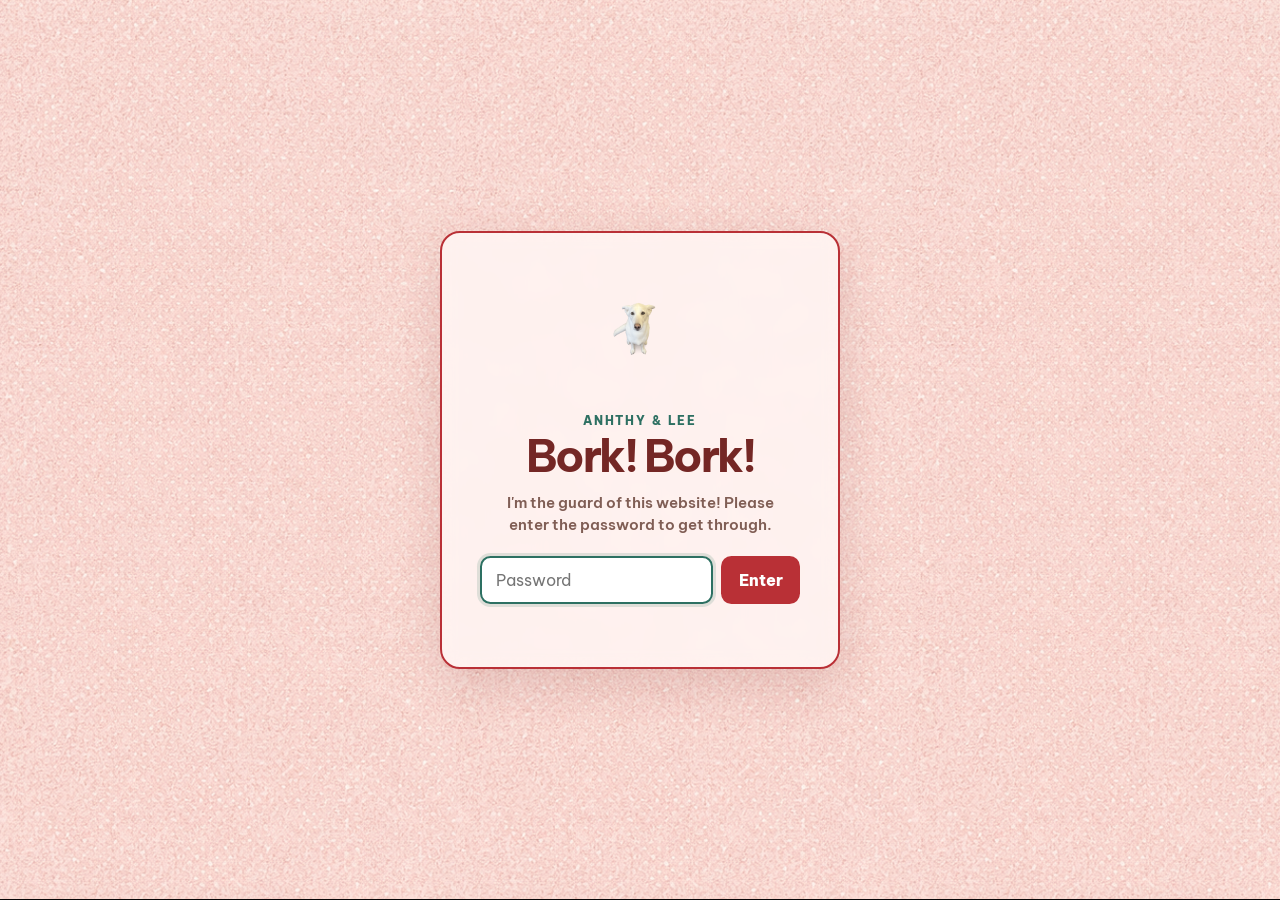
<file: index.html>
<!doctype html>
<html lang="en" class="is-locked">
  <head>
    <meta charset="UTF-8" />
    <meta name="viewport" content="width=device-width, initial-scale=1.0, viewport-fit=cover" />
    <meta name="theme-color" content="#f2d1cd" />
    <meta name="description" content="Save the date for Anhthy and Lee's wedding weekend." />
    <meta name="robots" content="noindex, nofollow" />
    <title>Anhthy &amp; Lee — Save the Date</title>
    <link rel="icon" type="image/png" href="assets/luna.png" />
    <link rel="preconnect" href="https://fonts.googleapis.com" />
    <link rel="preconnect" href="https://fonts.gstatic.com" crossorigin />
    <link
      href="https://fonts.googleapis.com/css2?family=Allura&amp;family=Be+Vietnam+Pro:ital,wght@0,500;0,600;0,700;0,800;1,700&amp;family=Noto+Sans+SC:wght@500;700;800&amp;display=swap"
      rel="stylesheet"
    />
    <link rel="stylesheet" href="styles.css?v=20260816-40" />
    <script src="site-content.js?v=20260816-12" defer></script>
    <script src="script.js?v=20260816-11" defer></script>
  </head>
  <body>
    <div class="password-gate" id="password-gate" role="dialog" aria-modal="true" aria-labelledby="password-title">
      <form class="password-card" id="password-form" novalidate>
        <img class="password-card__luna" src="assets/luna.png" alt="Luna" />
        <p class="password-card__eyebrow">Anhthy &amp; Lee</p>
        <h1 id="password-title">Bork! Bork!</h1>
        <p class="password-card__hint" id="password-hint">I'm the guard of this website! Please enter the password to get through.</p>

        <label class="visually-hidden" for="guest-password">Guest password</label>
        <div class="password-control">
          <input
            id="guest-password"
            name="password"
            type="password"
            autocomplete="current-password"
            autocapitalize="none"
            spellcheck="false"
            aria-describedby="password-hint password-error"
            placeholder="Password"
            required
          />
          <button type="submit">Enter</button>
        </div>
        <p class="password-error" id="password-error" aria-live="polite"></p>
      </form>
    </div>

    <main class="invite-page" id="main-content" aria-hidden="true" inert>
      <nav class="site-menu" aria-label="Wedding website navigation">
        <button class="site-menu__toggle" type="button" aria-expanded="false" aria-controls="site-menu-panel">
          <span></span><span></span><span></span>
          <span class="visually-hidden">Open menu</span>
        </button>
        <div class="site-menu__panel" id="site-menu-panel" hidden>
          <a href="schedule.html">Weekend</a>
          <div class="site-menu__coming-soon" aria-disabled="true">
            <span>RSVP</span>
            <small>Coming soon</small>
          </div>
        </div>
      </nav>
      <section class="invitation" aria-labelledby="invitation-title">
        <h1 class="visually-hidden" id="invitation-title">Anhthy and Lee's wedding invitation</h1>
        <img
          class="invitation__art"
          src="assets/invite-outpainted-v1.png"
          alt="Illustrated invitation for Anhthy and Lee's Memorial Day weekend wedding in Northern Virginia on a wide pink paper backdrop."
        />
      </section>
    </main>
  </body>
</html>
</file>
<file: styles.css>
:root {
  --paper: #f7cfce;
  --ink: #742725;
  --vermilion: #b93036;
  --jade: #2d7062;
  --line: rgba(116, 39, 37, 0.2);
  --sans: "Be Vietnam Pro", "Noto Sans SC", "Helvetica Neue", Arial, sans-serif;
  --luna-cursor: url("assets/luna-cursor-bordered.svg") 25 18;
}

* { box-sizing: border-box; }

html, body {
  min-width: 320px;
  width: 100%;
  height: 100%;
  min-height: 100%;
  margin: 0;
  overflow: hidden;
}

html {
  background-color: var(--paper);
  background-image: url("assets/invite-paper-exact-strip.png");
  background-repeat: repeat;
  background-position: top left;
  background-size: auto 100vh;
  background-size: auto 100dvh;
}

html, body, a, button { cursor: var(--luna-cursor), auto; }

body {
  position: relative;
  isolation: isolate;
  min-height: 0;
  color: var(--ink);
  background-color: var(--paper);
  background-image: url("assets/invite-paper-exact-strip.png");
  background-repeat: repeat;
  background-position: center top;
  background-size: auto 100vh;
  background-size: auto 100dvh;
  font-family: var(--sans);
}

body::before {
  position: fixed;
  z-index: -1;
  inset: -2px;
  content: "";
  pointer-events: none;
  background-color: var(--paper);
  background-image: url("assets/invite-paper-exact-strip.png");
  background-repeat: repeat;
  background-position: center;
  background-size: auto 100%;
}

html.is-locked,
html.is-locked body {
  overflow: hidden;
}

.is-locked .invite-page,
.is-locked .schedule-page,
.is-locked .skip-link {
  visibility: hidden;
}

.password-gate {
  position: fixed;
  z-index: 1000;
  inset: 0;
  display: grid;
  overflow: auto;
  place-items: center;
  padding: 1.25rem;
  background-color: var(--paper);
  background-image: url("assets/invite-paper-exact-strip.png");
  background-repeat: repeat-x;
  background-position: top left;
  background-size: auto 100vh;
  background-size: auto 100dvh;
}

.password-gate[hidden] { display: none; }

.password-card {
  width: min(25rem, 100%);
  padding: clamp(1.5rem, 5vw, 2.35rem);
  text-align: center;
  background: rgba(255, 245, 243, 0.88);
  border: 2px solid var(--vermilion);
  border-radius: 1.25rem;
  box-shadow: 0 1rem 3rem rgba(116, 39, 37, 0.16);
  backdrop-filter: blur(8px);
}

.password-card__luna {
  display: block;
  width: 6.25rem;
  height: 8rem;
  margin: 0 auto 0.9rem;
  object-fit: contain;
  object-position: center;
  border: 0;
  border-radius: 0;
  box-shadow: none;
}

.password-card__eyebrow {
  margin: 0 0 0.35rem;
  color: var(--jade);
  font-size: 0.72rem;
  font-weight: 800;
  letter-spacing: 0.16em;
  text-transform: uppercase;
}

.password-card h1 {
  margin: 0;
  color: var(--ink);
  font-size: clamp(2rem, 8vw, 2.8rem);
  letter-spacing: -0.055em;
  line-height: 1;
}

.password-card__hint {
  max-width: 18rem;
  margin: 0.85rem auto 1.25rem;
  color: #805e55;
  font-size: 0.92rem;
  font-weight: 600;
  line-height: 1.5;
}

.password-control {
  display: grid;
  grid-template-columns: minmax(0, 1fr) auto;
  gap: 0.5rem;
}

.password-control input,
.password-control button {
  min-height: 3rem;
  font: inherit;
  border-radius: 0.65rem;
}

.password-control input {
  width: 100%;
  min-width: 0;
  padding: 0.75rem 0.9rem;
  color: var(--ink);
  background: #fff;
  border: 2px solid rgba(116, 39, 37, 0.25);
  outline: 0;
}

.password-control input:focus {
  border-color: var(--jade);
  box-shadow: 0 0 0 3px rgba(45, 112, 98, 0.15);
}

.password-control input[aria-invalid="true"] {
  border-color: var(--vermilion);
}

.password-control button {
  padding: 0.75rem 1.1rem;
  color: #fff;
  background: var(--vermilion);
  border: 0;
  font-weight: 800;
}

.password-control button:hover { background: #9f272d; }

.password-error {
  min-height: 1.3em;
  margin: 0.55rem 0 0;
  color: var(--vermilion);
  font-size: 0.8rem;
  font-weight: 700;
}

.skip-link {
  position: fixed;
  z-index: 10;
  top: 1rem;
  left: 1rem;
  padding: 0.7rem 0.95rem;
  color: #fff;
  background: var(--ink);
  transform: translateY(-180%);
}

.skip-link:focus { transform: translateY(0); }

.invite-page {
  position: relative;
  display: grid;
  grid-template-rows: minmax(0, 1fr);
  width: 100%;
  height: 100vh;
  height: 100dvh;
  min-height: 0;
  margin: 0 auto;
  overflow: hidden;
  background: transparent;
}

.invitation {
  display: grid;
  min-width: 0;
  min-height: 0;
  overflow: hidden;
  place-items: center;
  padding: 0;
  background: transparent;
  border: 0;
}

.invitation__art {
  display: block;
  width: auto;
  max-width: 100%;
  height: auto;
  max-height: 100%;
  margin: 0;
  object-fit: contain;
  object-position: center;
  border: 0;
  clip-path: none;
}

.schedule-cta {
  position: absolute;
  z-index: 2;
  bottom: max(0.8rem, env(safe-area-inset-bottom));
  left: 50%;
  padding: 0.55rem 0.9rem;
  color: #fff;
  background: var(--vermilion);
  border: 2px solid rgba(255, 255, 255, 0.82);
  border-radius: 999px;
  box-shadow: 0 0.35rem 1rem rgba(116, 39, 37, 0.2);
  font-size: 0.72rem;
  font-weight: 800;
  letter-spacing: 0.04em;
  line-height: 1;
  text-decoration: none;
  transform: translateX(-50%);
}

.schedule-cta:hover,
.schedule-cta:focus-visible {
  background: #9f272d;
  outline: 3px solid rgba(45, 112, 98, 0.4);
  outline-offset: 2px;
}

.weekend-plan {
  position: relative;
  display: grid;
  min-height: 0;
  margin: 0;
  padding: clamp(0.25rem, 0.6dvh, 0.45rem) 0;
  overflow: hidden;
  background: transparent;
  border: 0;
  box-shadow: none;
}

.schedule-page {
  display: grid;
  grid-template-rows: auto minmax(0, 1fr);
  width: 100%;
  height: 100vh;
  height: 100dvh;
  min-height: 0;
  padding: clamp(0.7rem, 2vw, 1.25rem);
  overflow: hidden;
  background: transparent;
}

.schedule-back {
  z-index: 1;
  justify-self: start;
  padding: 0.55rem 0.8rem;
  color: var(--ink);
  font-size: 0.78rem;
  font-weight: 800;
  text-decoration: none;
  background: rgba(255, 245, 243, 0.72);
  border: 1px solid rgba(116, 39, 37, 0.22);
  border-radius: 999px;
}

.schedule-back:hover,
.schedule-back:focus-visible {
  color: #fff;
  background: var(--vermilion);
  outline: 0;
}

.schedule-page .weekend-plan {
  place-items: center;
  width: 100%;
  height: 100%;
  padding: 0;
}

.schedule-page .schedule-list {
  grid-template-columns: minmax(0, 1fr);
  grid-template-rows: repeat(4, auto);
  gap: clamp(0.5rem, 1.2dvh, 0.8rem);
  width: min(680px, 100%);
  height: auto;
}

.schedule-page .schedule-item {
  grid-template-columns: 54px minmax(0, 1fr);
  gap: 0.25rem 0.75rem;
  padding: clamp(0.5rem, 1.1dvh, 0.8rem) 0.65rem;
}

.schedule-page .schedule-date {
  width: 54px;
  height: 62px;
  background: linear-gradient(to bottom, var(--vermilion) 0 22px, #fff 22px 100%);
}

.schedule-page .schedule-date::before {
  top: -6px;
  left: 9px;
  width: 5px;
  height: 11px;
  box-shadow: 30px 0 #2e2c2d;
}

.schedule-page .schedule-date::after {
  inset: 22px 0 auto;
}

.schedule-page .schedule-date__day {
  top: 6px;
  font-size: 0.55rem;
}

.schedule-page .schedule-date__number {
  top: 27px;
  font-size: 1.65rem;
}

.schedule-page .schedule-time {
  font-size: clamp(0.64rem, 1.2vw, 0.74rem);
}

.schedule-page .schedule-copy h3 {
  font-size: clamp(0.8rem, 1.6vw, 1rem);
}

.schedule-page .schedule-copy p {
  font-size: clamp(0.62rem, 1.15vw, 0.74rem);
}

.invite-page,
.invitation,
.weekend-plan,
.schedule-list {
  outline: 0;
  border: 0 !important;
  box-shadow: none;
}

.schedule-list {
  display: grid;
  grid-template-columns: repeat(4, minmax(0, 1fr));
  align-items: stretch;
  width: min(760px, calc(100% - 1.5rem));
  height: 100%;
  max-width: none;
  padding: 0;
  margin: 0 auto;
  list-style: none;
}

.schedule-item {
  display: grid;
  grid-template-columns: 39px minmax(0, 1fr);
  grid-template-rows: auto auto;
  gap: 0.18rem 0.48rem;
  align-content: center;
  align-items: start;
  min-width: 0;
  padding: 0.42rem clamp(0.25rem, 0.45vw, 0.45rem);
  border: 0 !important;
  outline: 0;
  box-shadow: none;
}

.schedule-item + .schedule-item { border-left: 0 !important; }

.schedule-item::before,
.schedule-item::after {
  display: none;
  content: none;
}

.schedule-date {
  position: relative;
  grid-row: span 2;
  display: block;
  width: 39px;
  height: 45px;
  margin-top: 0.1rem;
  color: #fff;
  background: linear-gradient(to bottom, var(--vermilion) 0 17px, #fff 17px 100%);
  border: 1px solid rgba(116, 39, 37, 0.62);
  border-radius: 3px;
}

.schedule-date::before {
  position: absolute;
  z-index: 2;
  top: -5px;
  left: 7px;
  width: 4px;
  height: 9px;
  content: "";
  background: #2e2c2d;
  border-radius: 99px;
  box-shadow: 21px 0 #2e2c2d;
}

.schedule-date::after {
  position: absolute;
  inset: 17px 0 auto;
  content: "";
  border-top: 1px solid rgba(116, 39, 37, 0.32);
}

.schedule-date__day, .schedule-date__number {
  position: absolute;
  z-index: 1;
  left: 0;
  width: 100%;
  text-align: center;
}

.schedule-date__day {
  top: 4px;
  font-size: 0.43rem;
  font-weight: 800;
  letter-spacing: 0.08em;
  line-height: 1;
}

.schedule-date__number {
  top: 19px;
  margin: 0;
  color: #302d2d;
  font-size: 1.22rem;
  font-weight: 700;
  letter-spacing: -0.04em;
  line-height: 1;
}

.schedule-time {
  grid-column: 2;
  align-self: end;
  margin: 0.12rem 0 0;
  color: var(--jade);
  font-size: clamp(0.52rem, 0.62vw, 0.59rem);
  font-weight: 800;
  letter-spacing: 0.08em;
  line-height: 1.1;
  text-transform: uppercase;
}

.schedule-copy { grid-column: 2; min-width: 0; }

.schedule-copy h3 {
  margin: 0;
  font-size: clamp(0.66rem, 0.82vw, 0.8rem);
  font-weight: 800;
  letter-spacing: -0.045em;
  line-height: 1.1;
}

.schedule-copy p {
  margin: 0.22rem 0 0;
  color: #805e55;
  font-size: clamp(0.5rem, 0.6vw, 0.58rem);
  font-weight: 600;
  line-height: 1.35;
}

.visually-hidden {
  position: absolute;
  width: 1px;
  height: 1px;
  padding: 0;
  margin: -1px;
  overflow: hidden;
  clip: rect(0, 0, 0, 0);
  white-space: nowrap;
  border: 0;
}

@media (max-width: 760px) {
  .invite-page {
    grid-template-rows: auto auto;
    align-content: center;
    row-gap: 0.35rem;
    width: 100%;
    height: 100vh;
    height: 100dvh;
    min-height: 0;
  }

  .invitation {
    width: 100%;
    min-height: 0;
    aspect-ratio: 660 / 947;
    place-self: center;
  }

  .invitation__art {
    width: 100%;
    max-width: none;
    height: 100%;
    max-height: none;
    margin: 0;
    object-fit: cover;
    object-position: center;
    clip-path: none;
  }

  .schedule-cta {
    position: static;
    justify-self: center;
    margin: 0 0 max(0.65rem, env(safe-area-inset-bottom));
    transform: none;
  }

  .weekend-plan {
    min-height: 0;
    margin: 0;
    padding: 0.25rem 0.3rem max(0.35rem, env(safe-area-inset-bottom));
  }

  .schedule-page {
    padding: 0.6rem;
  }

  .schedule-page .weekend-plan {
    padding: 0.25rem 0 max(0.35rem, env(safe-area-inset-bottom));
  }

  .schedule-page .schedule-list {
    grid-template-columns: minmax(0, 1fr);
    grid-template-rows: repeat(4, auto);
    gap: 0.45rem;
    height: auto;
  }

  .password-control { grid-template-columns: 1fr; }

  .schedule-list {
    grid-template-columns: repeat(2, minmax(0, 1fr));
    grid-auto-rows: minmax(0, 1fr);
    gap: 0.2rem 0.3rem;
    width: 100%;
    height: 100%;
  }

  .schedule-item {
    align-content: center;
    padding: 0.4rem 0.18rem;
  }

  .schedule-time { font-size: clamp(0.52rem, 2.7vw, 0.62rem); }
  .schedule-copy h3 { font-size: clamp(0.65rem, 3vw, 0.78rem); }
  .schedule-copy p { font-size: clamp(0.5rem, 2.4vw, 0.6rem); }
  .schedule-item:nth-child(odd) { border-left: 0; }
  .schedule-item:nth-child(n + 3) { border-top: 0; }
}

/* Unified illustrated weekend schedule */
body[data-page="schedule"] {
  min-height: 100vh;
  min-height: 100dvh;
  overflow-x: hidden;
  overflow-y: auto;
  background: transparent !important;
}

body[data-page="schedule"]::before {
  background-size: auto 100vh;
  background-size: auto 100dvh;
}

body[data-page="schedule"] .schedule-page {
  position: relative;
  display: block;
  width: 100%;
  min-height: 100vh;
  min-height: 100dvh;
  height: auto;
  padding: clamp(5.5rem, 8vw, 7.5rem) clamp(1rem, 4vw, 4rem) clamp(3rem, 7vw, 6rem);
  overflow: visible;
  background: transparent !important;
}

body[data-page="schedule"] .schedule-back {
  position: absolute;
  z-index: 2;
  top: max(1.15rem, env(safe-area-inset-top));
  left: max(1rem, env(safe-area-inset-left));
}

body[data-page="schedule"] .weekend-plan {
  display: block;
  width: min(74rem, 100%);
  height: auto;
  min-height: 0;
  margin: 0 auto;
  padding: 0;
  overflow: visible;
  background: transparent !important;
  border: 0;
  border-radius: 0;
  box-shadow: none;
}

body[data-page="schedule"] .schedule-heading {
  width: 100%;
  margin: 0 auto clamp(2.6rem, 5vw, 4.25rem);
  text-align: center;
}

body[data-page="schedule"] .schedule-heading p {
  margin: 0 0 0.4rem;
  color: var(--jade);
  font-size: clamp(0.68rem, 1vw, 0.82rem);
  font-weight: 800;
  letter-spacing: 0.22em;
  text-transform: uppercase;
}

body[data-page="schedule"] .schedule-heading h2 {
  margin: 0;
  font-family: "Allura", cursive;
  font-size: clamp(4rem, 8vw, 7rem);
  font-weight: 400;
  line-height: 0.82;
}

body[data-page="schedule"] .schedule-heading-art {
  display: block;
  width: min(32rem, 88vw);
  height: auto;
  margin: 0 auto;
}

body[data-page="schedule"] .schedule-list {
  display: grid !important;
  grid-template-columns: minmax(0, 1fr) minmax(0, 1.65fr) minmax(0, 1fr) !important;
  grid-template-rows: auto !important;
  align-items: start;
  gap: clamp(2rem, 4.5vw, 4.5rem) !important;
  width: 100% !important;
  height: auto !important;
  margin: 0;
  padding: 0;
  list-style: none;
}

body[data-page="schedule"] .schedule-item,
body[data-page="schedule"] .schedule-item + .schedule-item {
  display: flex !important;
  flex-direction: column;
  align-items: center;
  min-width: 0;
  padding: 0 !important;
  text-align: center;
  background: transparent !important;
  border: 0 !important;
  border-radius: 0;
  box-shadow: none;
}

body[data-page="schedule"] .schedule-date-label {
  margin: 0 0 clamp(1.1rem, 2vw, 1.7rem);
  color: var(--jade);
  font-size: clamp(0.72rem, 1vw, 0.88rem);
  font-weight: 800;
  letter-spacing: 0.18em;
  text-transform: uppercase;
}

body[data-page="schedule"] .schedule-copy {
  display: grid;
  grid-template-columns: minmax(0, 1fr);
  gap: clamp(2.2rem, 4vw, 3.5rem);
  width: 100%;
}

body[data-page="schedule"] .schedule-item--double .schedule-copy,
body[data-page="schedule"] .schedule-item:has(.schedule-slot + .schedule-slot) .schedule-copy {
  grid-template-columns: repeat(2, minmax(0, 1fr));
  gap: clamp(1.75rem, 4vw, 4rem);
}

body[data-page="schedule"] .schedule-slot,
body[data-page="schedule"] .schedule-slot + .schedule-slot {
  display: flex;
  flex-direction: column;
  align-items: center;
  min-width: 0;
  padding: 0;
  border: 0 !important;
}

body[data-page="schedule"] .schedule-graphic {
  display: block;
  width: clamp(5rem, 8vw, 7.2rem);
  height: clamp(4.8rem, 7vw, 6.5rem);
  margin: 0 auto 0.8rem;
  filter: brightness(0) saturate(100%) invert(23%) sepia(47%) saturate(2699%) hue-rotate(330deg) brightness(91%) contrast(88%);
  object-fit: contain;
}

body[data-page="schedule"] .schedule-graphic--wide {
  width: clamp(6.5rem, 11vw, 9.5rem);
}

body[data-page="schedule"] .schedule-graphic--lanterns {
  width: clamp(4.3rem, 6.5vw, 5.8rem);
}

body[data-page="schedule"] .schedule-time {
  margin: 0 0 0.3rem;
  color: var(--jade);
  font-size: clamp(0.67rem, 0.9vw, 0.8rem);
  font-weight: 800;
  letter-spacing: 0.16em;
  text-transform: uppercase;
}

body[data-page="schedule"] .schedule-daypart {
  margin: 0 0 0.2rem;
  color: #c79612;
  font-size: clamp(0.62rem, 0.78vw, 0.72rem);
  font-weight: 800;
  letter-spacing: 0.17em;
  text-transform: uppercase;
}

body[data-page="schedule"] .schedule-copy .schedule-event-title {
  display: grid;
  height: clamp(4rem, 4.4vw, 4.5rem);
  min-height: 0;
  margin: 0;
  place-items: end center;
  color: var(--ink);
  font-family: "Allura", cursive;
  font-size: clamp(2.7rem, 4.5vw, 4.75rem);
  font-weight: 400;
  line-height: 0.9;
}

body[data-page="schedule"] .schedule-event-title-art {
  display: block;
  width: var(--schedule-title-width, 18.2rem);
  max-width: 100%;
  height: auto;
  max-height: none;
  margin: 0 auto;
  object-fit: contain;
  object-position: center bottom;
  align-self: end;
}

body[data-page="schedule"] .schedule-graphic-link {
  display: block;
  width: fit-content;
  margin: 0 auto;
  color: inherit;
}

/*
 * These wordmarks were exported with different canvas heights. Giving them the
 * same CSS height made the shorter exports look much larger. The widths below
 * preserve one shared source-pixel scale, using Tea Ceremony as the reference.
 */
body[data-page="schedule"] .schedule-event-title-art--welcome-event {
  --schedule-title-width: clamp(14.3rem, 18vw, 20.4rem);
}

body[data-page="schedule"] .schedule-event-title-art--tea-ceremony {
  --schedule-title-width: clamp(12.75rem, 16vw, 18.2rem);
}

body[data-page="schedule"] .schedule-event-title-art--celebration {
  --schedule-title-width: clamp(10.4rem, 13vw, 14.9rem);
}

body[data-page="schedule"] .schedule-event-title-art--pool-party {
  --schedule-title-width: clamp(9.55rem, 12vw, 13.6rem);
}

body[data-page="schedule"] .schedule-translation {
  margin: 0.55rem 0 0;
  color: var(--jade);
  font-size: clamp(0.66rem, 0.82vw, 0.78rem);
  font-weight: 700;
  line-height: 1.4;
}

body[data-page="schedule"] .schedule-copy .schedule-detail {
  margin: 0.3rem 0 0;
  color: #80645d;
  font-size: clamp(0.62rem, 0.76vw, 0.72rem);
  font-weight: 600;
  line-height: 1.45;
}

@media (max-width: 820px) {
  body[data-page="schedule"] .schedule-page {
    padding: 4.8rem 1.15rem max(3rem, env(safe-area-inset-bottom));
  }

  body[data-page="schedule"] .schedule-heading {
    margin-bottom: 2.3rem;
  }

  body[data-page="schedule"] .schedule-heading h2 {
    font-size: clamp(3.65rem, 15vw, 5rem);
  }

  body[data-page="schedule"] .schedule-heading-art {
    width: min(27rem, 92vw);
  }

  body[data-page="schedule"] .schedule-list {
    grid-template-columns: minmax(0, 1fr) !important;
    gap: 3.25rem !important;
    width: min(34rem, 100%) !important;
    margin: 0 auto;
  }

  body[data-page="schedule"] .schedule-date-label {
    margin-bottom: 1.3rem;
  }

  body[data-page="schedule"] .schedule-graphic {
    width: 5.8rem;
    height: 5.25rem;
  }

  body[data-page="schedule"] .schedule-graphic--wide { width: 7.8rem; }
  body[data-page="schedule"] .schedule-graphic--lanterns { width: 4.7rem; }
}

@media (max-width: 560px) {
  body[data-page="schedule"] .schedule-item--double .schedule-copy,
  body[data-page="schedule"] .schedule-item:has(.schedule-slot + .schedule-slot) .schedule-copy {
    grid-template-columns: minmax(0, 1fr);
    gap: 3rem;
  }

  body[data-page="schedule"] .schedule-copy .schedule-event-title {
    font-size: clamp(2.75rem, 13vw, 3.7rem);
  }

  body[data-page="schedule"] .schedule-event-title-art {
    max-width: 100%;
    height: auto;
  }

  body[data-page="schedule"] .schedule-copy .schedule-event-title {
    height: 3.7rem;
    min-height: 0;
  }
}

/* Dedicated schedule page */
.schedule-page {
  display: grid;
  grid-template-columns: minmax(300px, 42%) minmax(0, 58%);
  width: 100%;
  height: 100vh;
  height: 100dvh;
  min-height: 0;
  padding: 0;
  overflow: hidden;
  background: transparent;
}

.schedule-intro {
  position: relative;
  display: grid;
  min-width: 0;
  min-height: 0;
  place-items: center;
  padding: clamp(2rem, 6vw, 6rem);
  text-align: center;
  background: transparent;
}

.schedule-intro::after {
  width: clamp(4rem, 8vw, 7rem);
  height: 0.32rem;
  margin-top: clamp(1rem, 3vh, 2rem);
  content: "";
  background: var(--vermilion);
  border-radius: 999px;
}

.schedule-intro__copy { align-self: end; }

.schedule-intro__eyebrow,
.schedule-heading p {
  margin: 0 0 0.65rem;
  color: var(--jade);
  font-size: clamp(0.68rem, 0.9vw, 0.8rem);
  font-weight: 800;
  letter-spacing: 0.16em;
  text-transform: uppercase;
}

.schedule-intro h1 {
  margin: 0;
  color: var(--ink);
  font-size: clamp(2.7rem, 5.5vw, 5.8rem);
  letter-spacing: -0.065em;
  line-height: 0.88;
}

.schedule-intro__copy > p:last-child {
  margin: clamp(1rem, 2.6vh, 1.75rem) 0 0;
  color: #805e55;
  font-size: clamp(0.8rem, 1.15vw, 1rem);
  font-weight: 700;
  line-height: 1.55;
}

.schedule-page .schedule-back {
  position: absolute;
  z-index: 2;
  top: clamp(1rem, 2vw, 1.5rem);
  left: clamp(1rem, 2vw, 1.5rem);
}

.schedule-page .weekend-plan {
  display: grid;
  grid-template-rows: auto minmax(0, 1fr);
  align-items: center;
  width: 100%;
  height: 100%;
  min-height: 0;
  padding: clamp(2rem, 5vw, 5rem) clamp(1.5rem, 5vw, 5rem);
  overflow: hidden;
  background: #fffdfb;
}

.schedule-heading {
  align-self: end;
  width: min(720px, 100%);
  margin: 0 auto clamp(1.3rem, 3vh, 2.25rem);
}

.schedule-heading h2 {
  margin: 0;
  color: var(--ink);
  font-size: clamp(2.25rem, 4vw, 4.5rem);
  letter-spacing: -0.065em;
  line-height: 0.95;
}

.schedule-page .schedule-list {
  display: grid;
  grid-template-columns: minmax(0, 1fr);
  grid-template-rows: repeat(3, auto);
  align-self: start;
  gap: clamp(0.75rem, 1.8vh, 1.15rem);
  width: min(720px, 100%);
  height: auto;
  padding: 0;
  margin: 0 auto;
}

.schedule-page .schedule-item {
  display: grid;
  grid-template-columns: 68px minmax(0, 1fr);
  grid-template-rows: auto;
  gap: 1rem;
  align-content: center;
  align-items: center;
  min-width: 0;
  padding: clamp(0.75rem, 1.6vh, 1.05rem);
  background: #fff;
  border: 1px solid rgba(116, 39, 37, 0.11) !important;
  border-radius: 0.9rem;
  box-shadow: 0 0.55rem 1.6rem rgba(116, 39, 37, 0.07);
}

.schedule-page .schedule-date {
  grid-row: 1;
  width: 68px;
  height: 78px;
  margin: 0;
  background: linear-gradient(to bottom, var(--vermilion) 0 28px, #fff 28px 100%);
  border-radius: 0.4rem;
}

.schedule-page .schedule-date::before {
  top: -7px;
  left: 11px;
  width: 6px;
  height: 13px;
  box-shadow: 39px 0 #2e2c2d;
}

.schedule-page .schedule-date::after { inset: 28px 0 auto; }

.schedule-page .schedule-date__day {
  top: 8px;
  font-size: 0.62rem;
}

.schedule-page .schedule-date__number {
  top: 36px;
  font-size: 2rem;
}

.schedule-page .schedule-copy {
  grid-column: 2;
  display: grid;
  grid-template-columns: minmax(0, 1fr);
  gap: 0;
}

.schedule-page .schedule-item:has(.schedule-slot + .schedule-slot) .schedule-copy {
  grid-template-columns: repeat(2, minmax(0, 1fr));
  gap: clamp(0.8rem, 2vw, 1.5rem);
}

.schedule-slot { min-width: 0; }

.schedule-slot + .schedule-slot {
  padding-left: clamp(0.8rem, 2vw, 1.5rem);
  border-left: 1px solid rgba(116, 39, 37, 0.13);
}

.schedule-page .schedule-time {
  grid-column: auto;
  margin: 0 0 0.38rem;
  font-size: clamp(0.67rem, 0.8vw, 0.78rem);
}

.schedule-page .schedule-copy h3 {
  margin: 0;
  font-size: clamp(0.86rem, 1.15vw, 1.1rem);
  line-height: 1.18;
}

.schedule-page .schedule-copy .schedule-detail {
  margin: 0.38rem 0 0;
  font-size: clamp(0.65rem, 0.8vw, 0.76rem);
  line-height: 1.35;
}

@media (max-width: 760px) {
  .schedule-page {
    grid-template-columns: minmax(0, 1fr);
    grid-template-rows: 150px minmax(0, 1fr);
    height: 100vh;
    height: 100dvh;
    overflow: auto;
  }

  .schedule-intro {
    place-items: end center;
    padding: 2.8rem 1rem 1.2rem;
  }

  .schedule-intro::after { display: none; }
  .schedule-intro__copy { align-self: auto; }
  .schedule-intro__eyebrow { margin-bottom: 0.3rem; }
  .schedule-intro h1 { font-size: clamp(2rem, 10vw, 2.75rem); line-height: 0.92; }
  .schedule-intro h1 br { display: none; }
  .schedule-intro__copy > p:last-child { margin-top: 0.45rem; font-size: 0.7rem; line-height: 1.35; }

  .schedule-page .schedule-back {
    top: 0.65rem;
    left: 0.65rem;
    padding: 0.45rem 0.65rem;
    font-size: 0.68rem;
  }

  .schedule-page .weekend-plan {
    display: grid;
    grid-template-rows: auto minmax(0, 1fr);
    padding: 1.1rem 0.85rem max(1rem, env(safe-area-inset-bottom));
    overflow: visible;
    border-radius: 1.25rem 1.25rem 0 0;
  }

  .schedule-heading { margin-bottom: 0.9rem; }
  .schedule-heading p { margin-bottom: 0.25rem; font-size: 0.58rem; }
  .schedule-heading h2 { font-size: 2rem; }

  .schedule-page .schedule-list { gap: 0.65rem; }

  .schedule-page .schedule-item {
    grid-template-columns: 50px minmax(0, 1fr);
    gap: 0.7rem;
    padding: 0.7rem;
    border-radius: 0.7rem;
  }

  .schedule-page .schedule-date {
    width: 50px;
    height: 58px;
    background: linear-gradient(to bottom, var(--vermilion) 0 21px, #fff 21px 100%);
  }

  .schedule-page .schedule-date::before {
    top: -5px;
    left: 8px;
    width: 5px;
    height: 10px;
    box-shadow: 28px 0 #2e2c2d;
  }

  .schedule-page .schedule-date::after { inset: 21px 0 auto; }
  .schedule-page .schedule-date__day { top: 6px; font-size: 0.5rem; }
  .schedule-page .schedule-date__number { top: 27px; font-size: 1.45rem; }

  .schedule-page .schedule-item:has(.schedule-slot + .schedule-slot) .schedule-copy {
    grid-template-columns: minmax(0, 1fr);
    gap: 0.65rem;
  }

  .schedule-slot + .schedule-slot {
    padding-top: 0.65rem;
    padding-left: 0;
    border-top: 1px solid rgba(116, 39, 37, 0.13);
    border-left: 0;
  }

  .schedule-page .schedule-time { margin-bottom: 0.25rem; font-size: 0.61rem; }
  .schedule-page .schedule-copy h3 { font-size: clamp(0.75rem, 3.3vw, 0.9rem); }
  .schedule-page .schedule-copy .schedule-detail { margin-top: 0.25rem; font-size: 0.62rem; }
}

/* Main navigation */
.site-menu {
  position: absolute;
  z-index: 30;
  top: max(1rem, env(safe-area-inset-top));
  right: max(1rem, env(safe-area-inset-right));
}

.site-menu__toggle {
  display: grid;
  width: 3rem;
  height: 3rem;
  padding: 0.72rem;
  place-content: center;
  gap: 0.3rem;
  color: var(--ink);
  background: rgba(255, 253, 251, 0.84);
  border: 1px solid rgba(116, 39, 37, 0.18);
  border-radius: 50%;
  box-shadow: 0 0.4rem 1.25rem rgba(116, 39, 37, 0.1);
  backdrop-filter: blur(8px);
}

.site-menu__toggle > span:not(.visually-hidden) {
  display: block;
  width: 1.35rem;
  height: 2px;
  background: currentColor;
  border-radius: 999px;
  transition: transform 160ms ease, opacity 160ms ease;
}

.site-menu__toggle[aria-expanded="true"] > span:nth-child(1) {
  transform: translateY(0.4rem) rotate(45deg);
}

.site-menu__toggle[aria-expanded="true"] > span:nth-child(2) { opacity: 0; }

.site-menu__toggle[aria-expanded="true"] > span:nth-child(3) {
  transform: translateY(-0.4rem) rotate(-45deg);
}

.site-menu__panel {
  position: absolute;
  top: calc(100% + 0.55rem);
  right: 0;
  width: max-content;
  min-width: 11rem;
  padding: 0.4rem;
  background: rgba(255, 253, 251, 0.96);
  border: 1px solid rgba(116, 39, 37, 0.16);
  border-radius: 0.85rem;
  box-shadow: 0 0.8rem 2rem rgba(116, 39, 37, 0.16);
  backdrop-filter: blur(10px);
}

.site-menu__panel[hidden] { display: none; }

.site-menu__panel a {
  display: block;
  padding: 0.75rem 0.9rem;
  color: var(--ink);
  text-decoration: none;
  font-size: 0.82rem;
  font-weight: 800;
  border-radius: 0.55rem;
}

.site-menu__panel a:hover,
.site-menu__panel a:focus-visible {
  color: #fff;
  background: var(--vermilion);
  outline: 0;
}

.site-menu__coming-soon {
  display: flex;
  align-items: center;
  justify-content: space-between;
  gap: 1rem;
  padding: 0.75rem 0.9rem;
  color: rgba(116, 39, 37, 0.62);
  font-size: 0.82rem;
  font-weight: 800;
  border-top: 1px solid rgba(116, 39, 37, 0.1);
  cursor: var(--luna-cursor), auto;
  user-select: none;
}

.site-menu__coming-soon small {
  color: var(--vermilion);
  font-size: 0.62rem;
  font-weight: 800;
  letter-spacing: 0.08em;
  text-transform: uppercase;
}

/* Editorial weekend program */
.schedule-page .weekend-plan {
  grid-template-rows: auto minmax(0, 1fr);
  align-items: stretch;
  padding: clamp(2rem, 4.2vw, 4.5rem) clamp(2rem, 5.25vw, 5.5rem);
}

.schedule-heading {
  align-self: start;
  width: min(780px, 100%);
  margin: 0 auto clamp(1rem, 2.3vh, 1.65rem);
}

.schedule-heading h2 {
  font-family: "Allura", cursive;
  font-size: clamp(3.2rem, 5.3vw, 5.6rem);
  font-weight: 400;
  letter-spacing: 0;
  line-height: 0.8;
}

.schedule-page .schedule-list {
  display: grid;
  grid-template-rows: repeat(3, minmax(0, 1fr));
  align-self: stretch;
  gap: 0;
  width: min(780px, 100%);
  height: 100%;
  min-height: 0;
}

.schedule-page .schedule-item {
  display: grid;
  grid-template-columns: minmax(0, 1fr);
  gap: clamp(0.45rem, 1vh, 0.8rem);
  align-content: center;
  align-items: start;
  min-height: 0;
  padding: clamp(0.85rem, 1.7vh, 1.25rem) 0;
  background: transparent;
  border: 0 !important;
  border-radius: 0;
  box-shadow: none;
}

.schedule-page .schedule-item + .schedule-item {
  border-top: 1px solid rgba(185, 48, 54, 0.22) !important;
}

.schedule-page .schedule-date-label {
  margin: 0;
  color: var(--jade);
  font-size: clamp(0.68rem, 0.82vw, 0.8rem);
  font-weight: 800;
  letter-spacing: 0.17em;
  text-transform: uppercase;
}

.schedule-page .schedule-copy {
  grid-column: 1;
  display: grid;
  grid-template-columns: minmax(0, 1fr);
  gap: 0;
}

.schedule-page .schedule-item:has(.schedule-slot + .schedule-slot) .schedule-copy {
  grid-template-columns: repeat(2, minmax(0, 1fr));
  gap: clamp(1.5rem, 3.5vw, 3.5rem);
}

.schedule-page .schedule-slot {
  display: grid;
  align-content: center;
  min-width: 0;
}

.schedule-page .schedule-slot + .schedule-slot {
  padding: 0;
  border: 0;
}

.schedule-page .schedule-time {
  margin: 0 0 0.15rem;
  color: var(--jade);
  font-size: clamp(0.65rem, 0.78vw, 0.76rem);
  font-weight: 800;
  letter-spacing: 0.14em;
  text-transform: uppercase;
}

.schedule-page .schedule-daypart {
  margin: 0 0 0.16rem;
  color: #c79612;
  font-size: clamp(0.62rem, 0.74vw, 0.7rem);
  font-weight: 800;
  letter-spacing: 0.16em;
  text-transform: uppercase;
}

.schedule-page .schedule-copy .schedule-event-title {
  margin: 0;
  color: var(--ink);
  font-family: "Allura", cursive;
  font-size: clamp(2.25rem, 3.7vw, 4.25rem);
  font-weight: 400;
  letter-spacing: 0;
  line-height: 0.88;
}

.schedule-page .schedule-translation {
  margin: 0.35rem 0 0;
  color: var(--jade);
  font-size: clamp(0.66rem, 0.82vw, 0.8rem);
  font-weight: 700;
  line-height: 1.35;
}

.schedule-page .schedule-copy .schedule-detail {
  margin: 0.28rem 0 0;
  color: #80645d;
  font-size: clamp(0.62rem, 0.74vw, 0.72rem);
  font-weight: 600;
  line-height: 1.35;
}

@media (max-width: 760px) {
  .site-menu {
    top: max(0.65rem, env(safe-area-inset-top));
    right: max(0.65rem, env(safe-area-inset-right));
  }

  .site-menu__toggle {
    width: 2.7rem;
    height: 2.7rem;
  }

  .schedule-page {
    grid-template-rows: 132px minmax(0, 1fr);
  }

  .schedule-intro {
    padding: 2.45rem 1rem 0.8rem;
  }

  .schedule-intro__eyebrow { font-size: 0.52rem; }
  .schedule-intro h1 { font-size: clamp(1.75rem, 8.5vw, 2.35rem); }
  .schedule-intro__copy > p:last-child { font-size: 0.58rem; }

  .schedule-page .weekend-plan {
    grid-template-rows: auto minmax(0, 1fr);
    padding: 1.15rem 1.15rem max(1rem, env(safe-area-inset-bottom));
  }

  .schedule-heading { margin-bottom: 0.45rem; }
  .schedule-heading p { margin-bottom: 0.08rem; font-size: 0.52rem; }
  .schedule-heading h2 { font-size: 3rem; }

  .schedule-page .schedule-list {
    grid-template-rows: repeat(3, auto);
    height: auto;
  }

  .schedule-page .schedule-item {
    gap: 0.35rem;
    padding: 0.8rem 0;
  }

  .schedule-page .schedule-date-label {
    font-size: 0.55rem;
    letter-spacing: 0.13em;
  }

  .schedule-page .schedule-item:has(.schedule-slot + .schedule-slot) .schedule-copy {
    grid-template-columns: minmax(0, 1fr);
    gap: 0.7rem;
  }

  .schedule-page .schedule-slot + .schedule-slot {
    padding-top: 0.7rem;
    border-top: 1px solid rgba(185, 48, 54, 0.14);
  }

  .schedule-page .schedule-time { font-size: 0.55rem; }
  .schedule-page .schedule-copy .schedule-event-title { font-size: clamp(2rem, 10vw, 2.65rem); }
  .schedule-page .schedule-translation { margin-top: 0.22rem; font-size: 0.62rem; }
  .schedule-page .schedule-copy .schedule-detail { margin-top: 0.18rem; font-size: 0.58rem; }
}

/* Keep the illustrated schedule unified after all legacy layout rules. */
body[data-page="schedule"] .schedule-page,
body[data-page="schedule"] .weekend-plan,
body[data-page="schedule"] .schedule-list,
body[data-page="schedule"] .schedule-item,
body[data-page="schedule"] .schedule-slot {
  background: transparent !important;
  border: 0 !important;
  box-shadow: none !important;
}

body[data-page="schedule"] .schedule-page {
  display: block !important;
  height: auto !important;
  min-height: 100vh;
  min-height: 100dvh;
  overflow: visible !important;
}

body[data-page="schedule"] .weekend-plan {
  display: block !important;
  width: min(74rem, 100%) !important;
  height: auto !important;
  margin-inline: auto !important;
  padding: 0 !important;
}

body[data-page="schedule"] .schedule-list {
  grid-template-columns: minmax(0, 1fr) minmax(0, 1.65fr) minmax(0, 1fr) !important;
  grid-template-rows: auto !important;
  height: auto !important;
}

body[data-page="schedule"] .schedule-slot + .schedule-slot {
  padding-top: 0 !important;
  border-top: 0 !important;
}

@media (max-width: 820px) {
  body[data-page="schedule"] .schedule-list {
    grid-template-columns: minmax(0, 1fr) !important;
  }
}

@media (max-width: 560px) {
  body[data-page="schedule"] .schedule-item--double .schedule-copy,
  body[data-page="schedule"] .schedule-item:has(.schedule-slot + .schedule-slot) .schedule-copy {
    grid-template-columns: minmax(0, 1fr) !important;
  }
}
</file>
